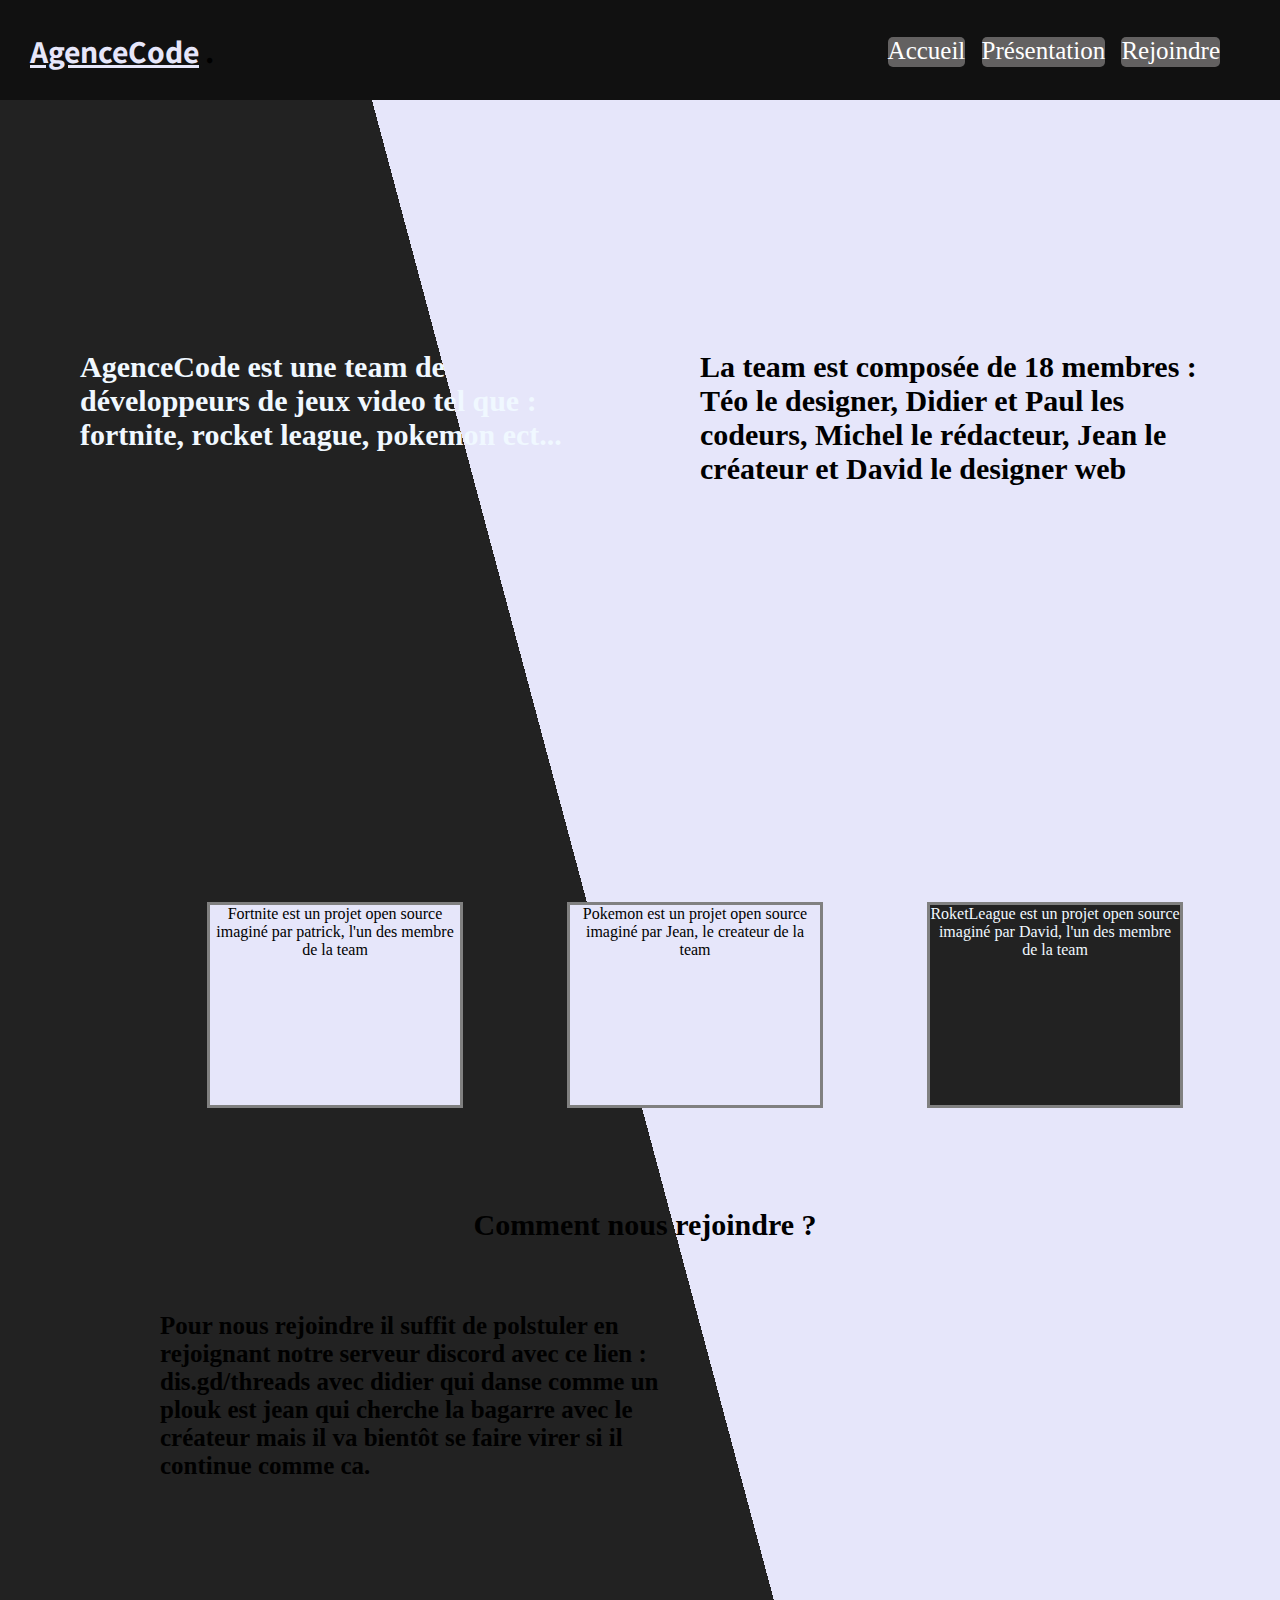
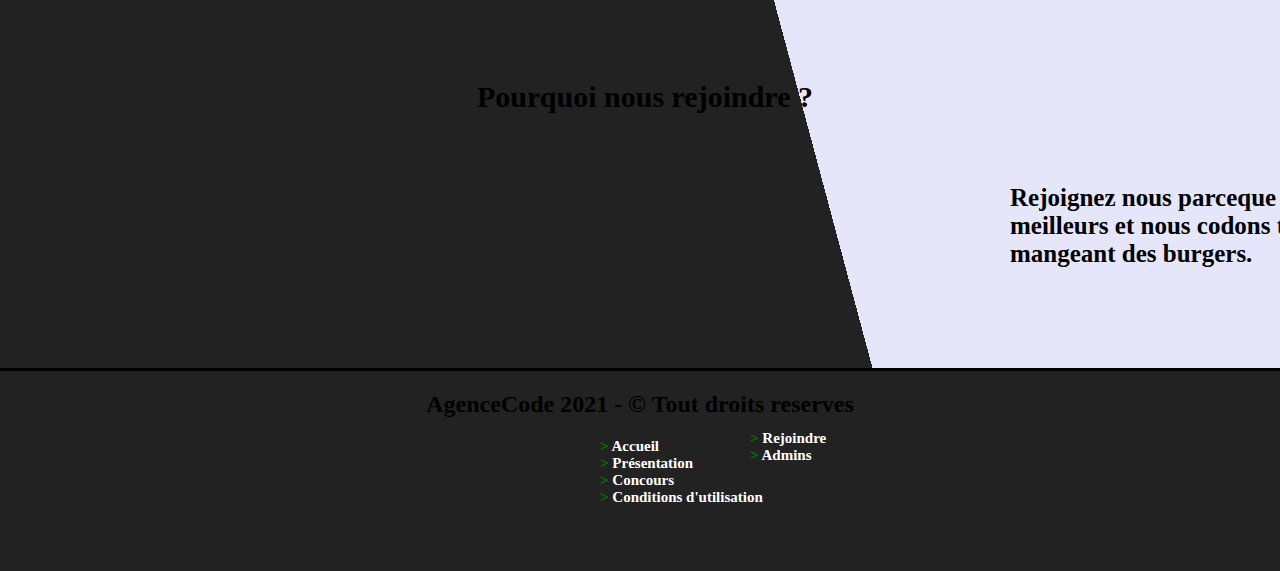
<file: Agence Code/views/index.html>
<!DOCTYPE html>
<html lang="fr">
<head>
    <meta charset="UTF-8">
    <meta http-equiv="X-UA-Compatible" content="IE=edge">
    <meta name="viewport" content="width=device-width, initial-scale=1.0">
    <link rel="preconnect" href="https://fonts.gstatic.com">
    <link href="https://fonts.googleapis.com/css2?family=Assistant:wght@500&display=swap" rel="stylesheet">
    <link rel="stylesheet" href="style.css">
    <title>AgenceCode</title>
</head>
<body>



    <div id="navbarre">
        <h1><span style="color: lavender; text-decoration: underline;">AgenceCode</span> <span>.</span></h1>
        <nav>
            <ul>
                <li> <a href="#"> Accueil </a> </li>
                <li><a href="#millieu">Présentation </a> </li>
                <li><a href="#rejoindre">Rejoindre </a> </li>
            </ul>
        </nav>
    </div>


    
    <div id="millieu">

        <h3>AgenceCode est une team de développeurs de jeux video tel que : fortnite, rocket league, pokemon ect...</h3>
        <h3 style="color: black; float: right; margin-right: 80px;">La team est composée de 18 membres : Téo le designer, Didier et Paul les codeurs, Michel le rédacteur, Jean le créateur et David le designer web</h3>
    
    
    
    
        <!--PROJETS-->
    
    
    <div style=" margin-left: 10px;">
    
        <div style="text-align: center; margin-top: 150px; ">
            <div class="projets">Fortnite est un projet open source imaginé par patrick, l'un des membre de la team</div>
            <div class="projets">Pokemon est un projet open source imaginé par Jean, le createur de la team</div>
            <div style="background-color: #222; color: aliceblue;" class="projets">RoketLeague est un projet open source imaginé par David, l'un des membre de la team</div>
        </div>
    
        
            <div id="rejoindre">
                <h2>Comment nous rejoindre ?</h2>
                <h4>Pour nous rejoindre il suffit de polstuler en rejoignant notre serveur discord avec ce lien : dis.gd/threads avec didier qui danse comme un plouk est jean qui cherche la bagarre avec le créateur mais il va bientôt se faire virer si il continue comme ca.</h4>

                    <h2>Pourquoi nous rejoindre ?</h2>
                    <h4 style="margin-left: 1000px;">Rejoignez nous parceque nous sommes les meilleurs et nous codons toute la journée en mangeant des burgers.</h4>
            
            </div>



        
    
        </div>
    
        
      
    
        </div>


    

        <footer>
            <h2>AgenceCode 2021 - &copy; Tout droits reserves</h2>
    
            <h3> <a href="index.html"> <span style="color: green;"> > </span> Accueil </a></h3>
            <h3> <a href="presentation.html"> <span style="color: green;"> > </span> Présentation </a></h3>
            <h3> <a href="concours.html"> <span style="color: green;"> > </span>  Concours </a></h3>
            <h3><a href="cd.html"> <span style="color: green;"> > </span> Conditions d'utilisation </a></h3>
            <h3 style="position: relative; margin-left: 750px; margin-top: -76px;"><a target="_blank" href="https://discord.gg/cW5JQfrSkb"> <span style="color: green;"> > </span> Rejoindre</h3>
            <h3 style="position: relative; margin-left: 750px; margin-top: none;"><a href="../Admins/login.php"> <span style="color: green;"> > </span> Admins</h3></a>
    
        
        </footer>




    
</body>
</html>
</file>
<file: Agence Code/views/style.css>
* {
    padding: 0;
    margin: 0;

}

/* GENERAL */

body {
    

}


a {
    text-decoration: none;
    color: white;
    transition: 4s;
}

a:hover {

}





/* NAVBARRE */

#navbarre {
    background-color: #111;
    color: white;
    height: 100px;
}

#navbarre h1 {
    padding-top: 30px;
    padding-left: 30px;
    font-family: 'Assistant';
}


#navbarre h1 span {
    color:black;
}


nav {
    text-align: right;
    margin-top: -35px;
    margin-right: 60px;
    font-size: 25px;
}


nav li {
    display: inline-block;
    background-color: rgb(99, 97, 97);
    border-radius: 5px;
    height: 30px;
    margin-left: 10px;
}

nav li:hover {
    background-color: rgb(71, 68, 68);
}


/* MILLIEU */


#millieu {
    background: linear-gradient(75deg,#222 49%, lavender 49%) no-repeat;
}


#millieu h3 {
    padding-top: 250px;
    padding-bottom: 300px;
    text-align: left;
    width: 500px;
    margin-left: 80px;
    font-size: 30px;
    color: aliceblue;
    display: inline-block;
}




.projets {
    width: 250px;
    height: 200px;
    background-color: lavender;
    display: inline-block;
    margin-left: 100px;
    border: solid 3px gray;
}



#rejoindre h2 {
    text-align: center;
    margin-top: 100px;
    font-size: 30px;
}


#rejoindre h4 {
    width: 500px;
    padding-top: 70px;
    font-size: 25px;
    margin-left: 150px;
    padding-bottom: 100px;
}


/* footer */


footer {
    background-color: #222;
    height: 200px;
    border-top: solid 3px black;
}


footer h2 {
    text-align: center;
    padding-top: 20px;
    margin-bottom: 20px;
}


footer h3 {
    margin-left: 600px;
    font-size: 15px;
}

footer h3:hover {
    color: orangered;
    cursor: pointer;
    filter: brightness(1);
}
</file>
